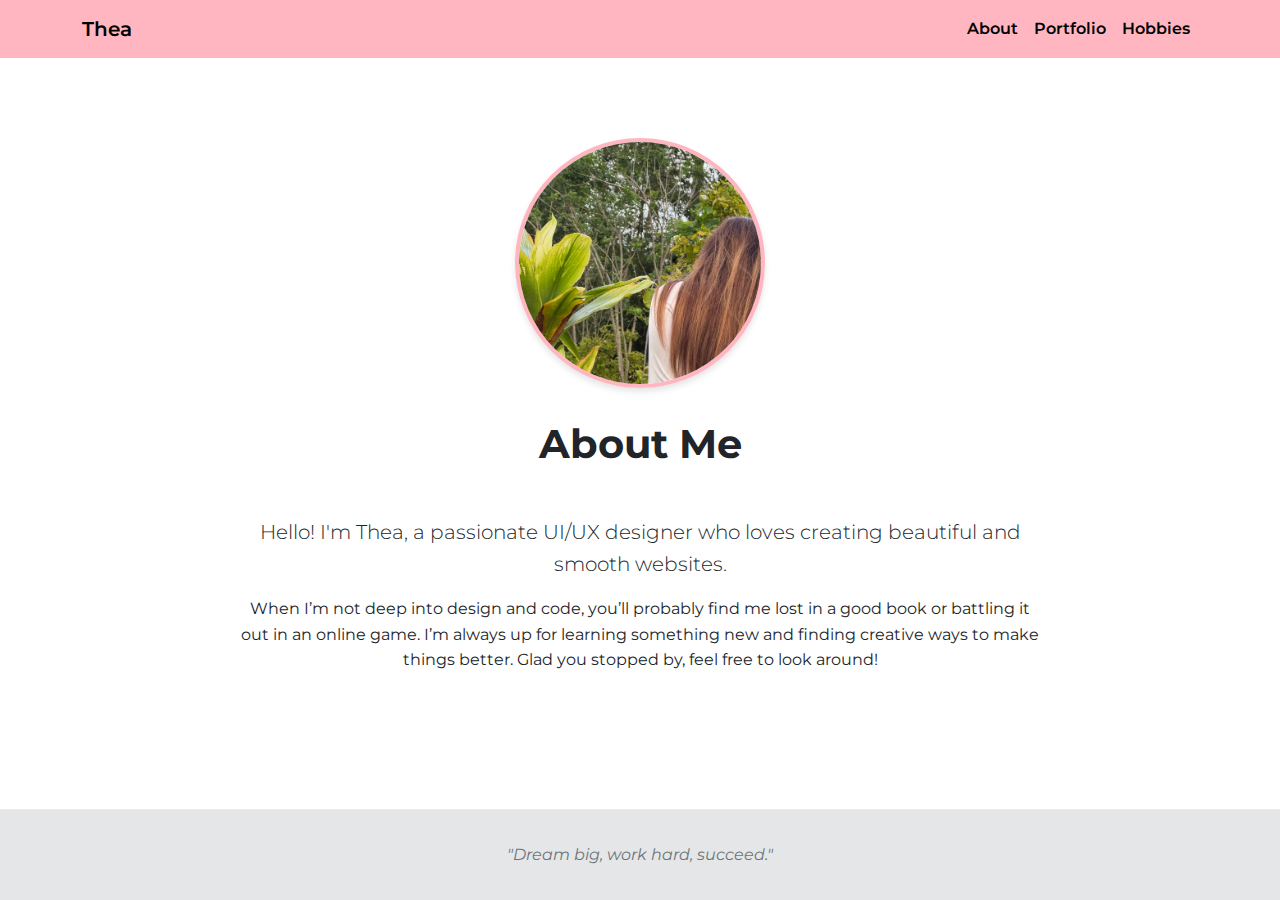
<file: index.html>
<!DOCTYPE html>
<html lang="en">
  <head>
    <meta charset="UTF-8" />
    <meta name="viewport" content="width=device-width, initial-scale=1.0" />
    <title>Thea - About Me</title>
    <!-- Bootstrap CSS -->
    <link
      href="https://cdn.jsdelivr.net/npm/bootstrap@5.3.0/dist/css/bootstrap.min.css"
      rel="stylesheet"
    />
    <!-- Montserrat Font -->
    <link
      href="https://fonts.googleapis.com/css2?family=Montserrat:wght@400;600;700&display=swap"
      rel="stylesheet"
    />
    <!-- Font Awesome for Icons -->
    <link
      href="https://cdnjs.cloudflare.com/ajax/libs/font-awesome/6.0.0-beta3/css/all.min.css"
      rel="stylesheet"
    />
    <!-- Custom CSS -->
    <link href="styles.css" rel="stylesheet" />
  </head>
  <body>
    <!-- Navbar (remains the same as previous version) -->
    <nav class="navbar navbar-expand-lg">
      <div class="container">
        <a class="navbar-brand" href="index.html">Thea</a>
        <button
          class="navbar-toggler"
          type="button"
          data-bs-toggle="collapse"
          data-bs-target="#navbarNav"
        >
          <span class="navbar-toggler-icon"></span>
        </button>
        <div class="collapse navbar-collapse" id="navbarNav">
          <ul class="navbar-nav ms-auto">
            <li class="nav-item">
              <a class="nav-link" href="index.html">About</a>
            </li>
            <li class="nav-item">
              <a class="nav-link" href="portfolio.html">Portfolio</a>
            </li>
            <li class="nav-item">
              <a class="nav-link" href="hobbies.html">Hobbies</a>
            </li>
          </ul>
        </div>
      </div>
    </nav>

    <!-- About Section -->
    <section class="section about-section">
      <div class="container">
        <!-- Profile Picture Placeholder -->
        <img
          src="assets/portfolio-images/my_picture.jpg"
          alt="Thea's Profile Picture"
          class="profile-picture"
        />

        <h1 class="section-title">About Me</h1>
        <div class="about-text">
          <p class="lead">
            Hello! I'm Thea, a passionate UI/UX designer who loves creating
            beautiful and smooth websites.
          </p>
          <p>
            When I’m not deep into design and code, you’ll probably find me lost
            in a good book or battling it out in an online game. I’m always up
            for learning something new and finding creative ways to make things
            better. Glad you stopped by, feel free to look around!
          </p>
        </div>
      </div>
    </section>

    <!-- Footer -->
    <footer class="footer">
      <div class="container">
        <p class="footer-quote">"Dream big, work hard, succeed."</p>
      </div>
    </footer>

    <!-- Bootstrap JS -->
    <script src="https://cdn.jsdelivr.net/npm/bootstrap@5.3.0/dist/js/bootstrap.bundle.min.js"></script>
  </body>
</html>
</file>
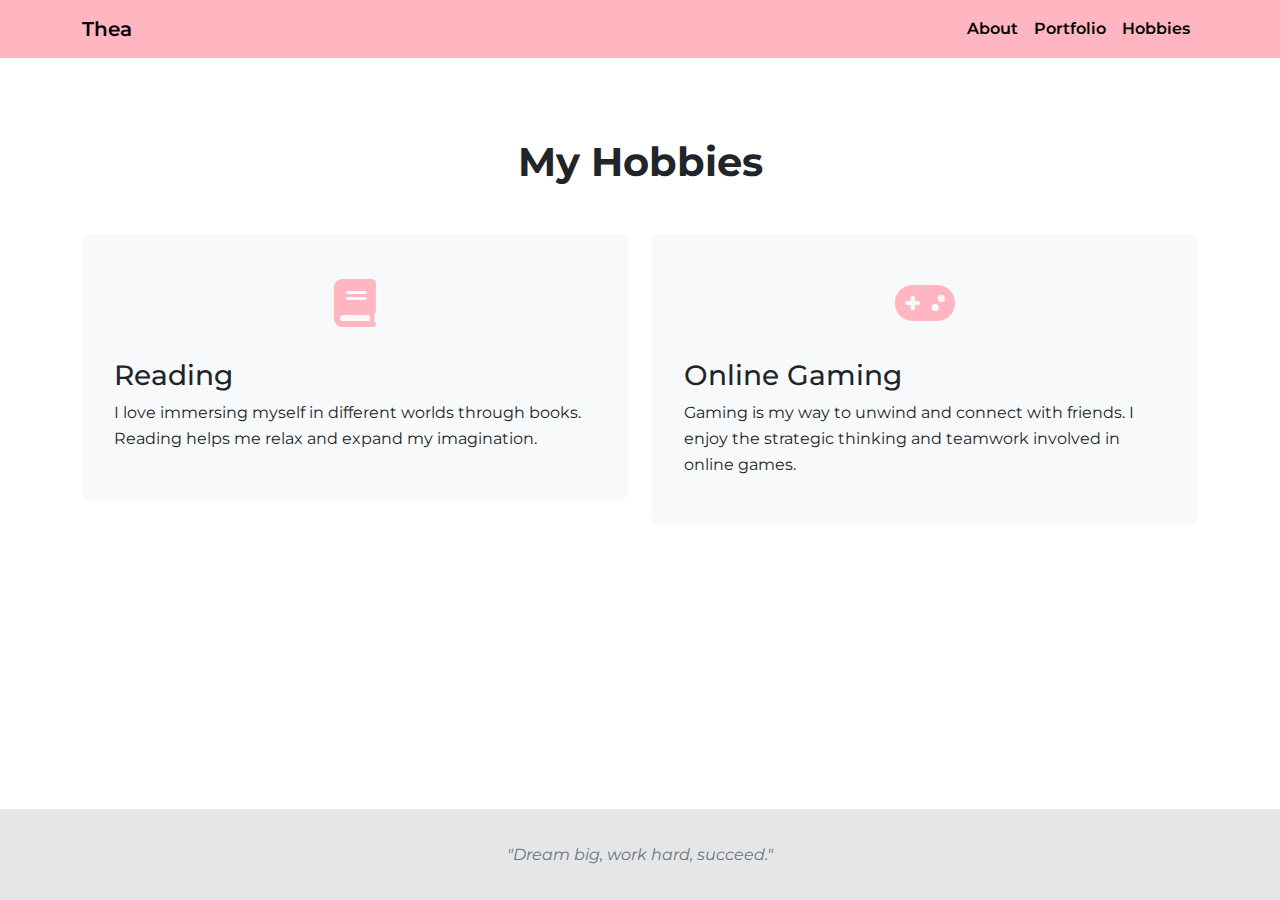
<file: hobbies.html>
<!DOCTYPE html>
<html lang="en">
  <head>
    <meta charset="UTF-8" />
    <meta name="viewport" content="width=device-width, initial-scale=1.0" />
    <title>Thea - Hobbies</title>
    <!-- Bootstrap CSS -->
    <link
      href="https://cdn.jsdelivr.net/npm/bootstrap@5.3.0/dist/css/bootstrap.min.css"
      rel="stylesheet"
    />
    <!-- Montserrat Font -->
    <link
      href="https://fonts.googleapis.com/css2?family=Montserrat:wght@400;600;700&display=swap"
      rel="stylesheet"
    />
    <!-- Font Awesome for Icons -->
    <link
      href="https://cdnjs.cloudflare.com/ajax/libs/font-awesome/6.0.0-beta3/css/all.min.css"
      rel="stylesheet"
    />
    <!-- Custom CSS -->
    <link href="styles.css" rel="stylesheet" />
  </head>
  <body>
    <!-- Navbar (remains the same as previous version) -->
    <nav class="navbar navbar-expand-lg">
      <div class="container">
        <a class="navbar-brand" href="index.html">Thea</a>
        <button
          class="navbar-toggler"
          type="button"
          data-bs-toggle="collapse"
          data-bs-target="#navbarNav"
        >
          <span class="navbar-toggler-icon"></span>
        </button>
        <div class="collapse navbar-collapse" id="navbarNav">
          <ul class="navbar-nav ms-auto">
            <li class="nav-item">
              <a class="nav-link" href="index.html">About</a>
            </li>
            <li class="nav-item">
              <a class="nav-link" href="portfolio.html">Portfolio</a>
            </li>
            <li class="nav-item">
              <a class="nav-link" href="hobbies.html">Hobbies</a>
            </li>
          </ul>
        </div>
      </div>
    </nav>

    <!-- Hobbies Section -->
    <section class="section">
      <div class="container">
        <h1 class="section-title">My Hobbies</h1>
        <div class="row">
          <div class="col-md-6">
            <div class="hobby-card">
              <div class="hobby-icon">
                <i class="fas fa-book"></i>
              </div>
              <h3>Reading</h3>
              <p>
                I love immersing myself in different worlds through books.
                Reading helps me relax and expand my imagination.
              </p>
            </div>
          </div>
          <div class="col-md-6">
            <div class="hobby-card">
              <div class="hobby-icon">
                <i class="fas fa-gamepad"></i>
              </div>
              <h3>Online Gaming</h3>
              <p>
                Gaming is my way to unwind and connect with friends. I enjoy the
                strategic thinking and teamwork involved in online games.
              </p>
            </div>
          </div>
        </div>
      </div>
    </section>

    <!-- Footer -->
    <footer class="footer">
      <div class="container">
        <p class="footer-quote">"Dream big, work hard, succeed."</p>
      </div>
    </footer>

    <!-- Bootstrap JS -->
    <script src="https://cdn.jsdelivr.net/npm/bootstrap@5.3.0/dist/js/bootstrap.bundle.min.js"></script>
  </body>
</html>
</file>
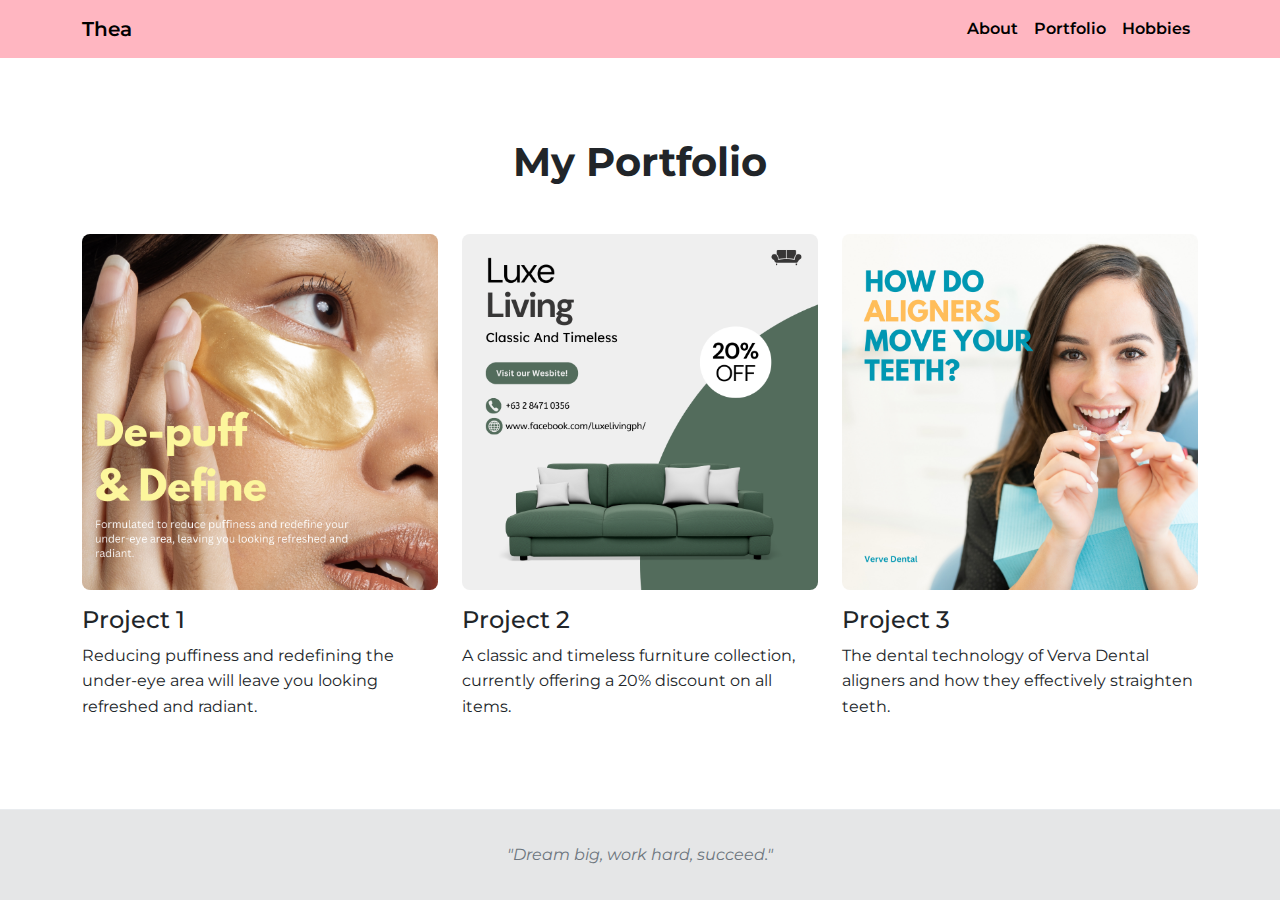
<file: portfolio.html>
<!DOCTYPE html>
<html lang="en">
  <head>
    <meta charset="UTF-8" />
    <meta name="viewport" content="width=device-width, initial-scale=1.0" />
    <title>Thea - Portfolio</title>
    <!-- Bootstrap CSS -->
    <link
      href="https://cdn.jsdelivr.net/npm/bootstrap@5.3.0/dist/css/bootstrap.min.css"
      rel="stylesheet"
    />
    <!-- Montserrat Font -->
    <link
      href="https://fonts.googleapis.com/css2?family=Montserrat:wght@400;600;700&display=swap"
      rel="stylesheet"
    />
    <!-- Custom CSS -->
    <link href="styles.css" rel="stylesheet" />
  </head>
  <body>
    <!-- Navbar -->
    <nav class="navbar navbar-expand-lg">
      <div class="container">
        <a class="navbar-brand" href="index.html">Thea</a>
        <button
          class="navbar-toggler"
          type="button"
          data-bs-toggle="collapse"
          data-bs-target="#navbarNav"
        >
          <span class="navbar-toggler-icon"></span>
        </button>
        <div class="collapse navbar-collapse" id="navbarNav">
          <ul class="navbar-nav ms-auto">
            <li class="nav-item">
              <a class="nav-link" href="index.html">About</a>
            </li>
            <li class="nav-item">
              <a class="nav-link" href="portfolio.html">Portfolio</a>
            </li>
            <li class="nav-item">
              <a class="nav-link" href="hobbies.html">Hobbies</a>
            </li>
          </ul>
        </div>
      </div>
    </nav>

    <!-- Portfolio Section -->
    <section class="section">
      <div class="container">
        <h1 class="section-title">My Portfolio</h1>
        <div class="row">
          <!-- Replace the placeholder images with your actual project screenshots -->
          <div class="col-md-4 portfolio-item">
            <img src="assets/portfolio-images/image1.png" alt="Project 1" />
            <h4 class="mt-3">Project 1</h4>
            <p>
              Reducing puffiness and redefining the under-eye area will leave
              you looking refreshed and radiant.
            </p>
          </div>
          <div class="col-md-4 portfolio-item">
            <img src="assets/portfolio-images/image2.png" alt="Project 2" />
            <h4 class="mt-3">Project 2</h4>
            <p>
              A classic and timeless furniture collection, currently offering a
              20% discount on all items.
            </p>
          </div>
          <div class="col-md-4 portfolio-item">
            <img src="assets/portfolio-images/image3.png" alt="Project 3" />
            <h4 class="mt-3">Project 3</h4>
            <p>
              The dental technology of Verva Dental aligners and how they
              effectively straighten teeth.
            </p>
          </div>
        </div>
      </div>
    </section>

    <!-- Footer -->
    <footer class="footer">
      <div class="container">
        <p class="footer-quote">"Dream big, work hard, succeed."</p>
      </div>
    </footer>

    <!-- Bootstrap JS -->
    <script src="https://cdn.jsdelivr.net/npm/bootstrap@5.3.0/dist/js/bootstrap.bundle.min.js"></script>
  </body>
</html>
</file>
<file: styles.css>
/* Global Styles */
* {
    margin: 0;
    padding: 0;
    box-sizing: border-box;
}

body {
    font-family: 'Montserrat', sans-serif;
    line-height: 1.6;
}

/* Navbar */
.navbar {
    background-color: #FFB6C1 !important;  /* Pastel pink */
}

.navbar-brand, .nav-link {
    color: #000 !important;
    font-weight: 600;
}

.nav-link:hover {
    color: #4a4a4a !important;
}

/* Common section styling */
.section {
    padding: 5rem 0;
}

.section-title {
    font-weight: bold;
    margin-bottom: 3rem;
    text-align: center;
}

/* Portfolio */
.portfolio-item {
    margin-bottom: 2rem;
}

.portfolio-item img {
    width: 100%;
    height: auto;
    border-radius: 8px;
    transition: transform 0.3s ease;
}

.portfolio-item img:hover {
    transform: scale(1.02);
}

/* Hobbies */
.hobby-card {
    background-color: #f8f9fa;
    padding: 2rem;
    border-radius: 8px;
    margin-bottom: 2rem;
    transition: transform 0.3s ease;
}

.hobby-card:hover {
    transform: translateY(-5px);
}

/* About */
.about-section {
    background-color: #fff;
}

.about-text {
    max-width: 800px;
    margin: 0 auto;
    text-align: center;
}

/* Previous CSS remains the same, adding new styles */

/* Footer */
.footer {
    background-color: #e5e6e7;
    padding: 2rem 0;
    text-align: center;
    border-top: 1px solid #e9ecef;
    bottom:0;
    position:fixed;
    width:100%;
}

.footer-quote {
    font-style: italic;
    color: #6c757d;
    max-width: 600px;
    margin: 0 auto;
}

/* Profile Picture */
.profile-picture {
    width: 250px;
    height: 250px;
    border-radius: 50%;
    object-fit: cover;
    display: block;
    margin: 0 auto 2rem;
    border: 4px solid #FFB6C1;
    box-shadow: 0 4px 6px rgba(0,0,0,0.1);
}

/* Hobby Icons */
.hobby-icon {
    font-size: 3rem;
    color: #FFB6C1;
    margin-bottom: 1rem;
    text-align: center;
}
</file>
